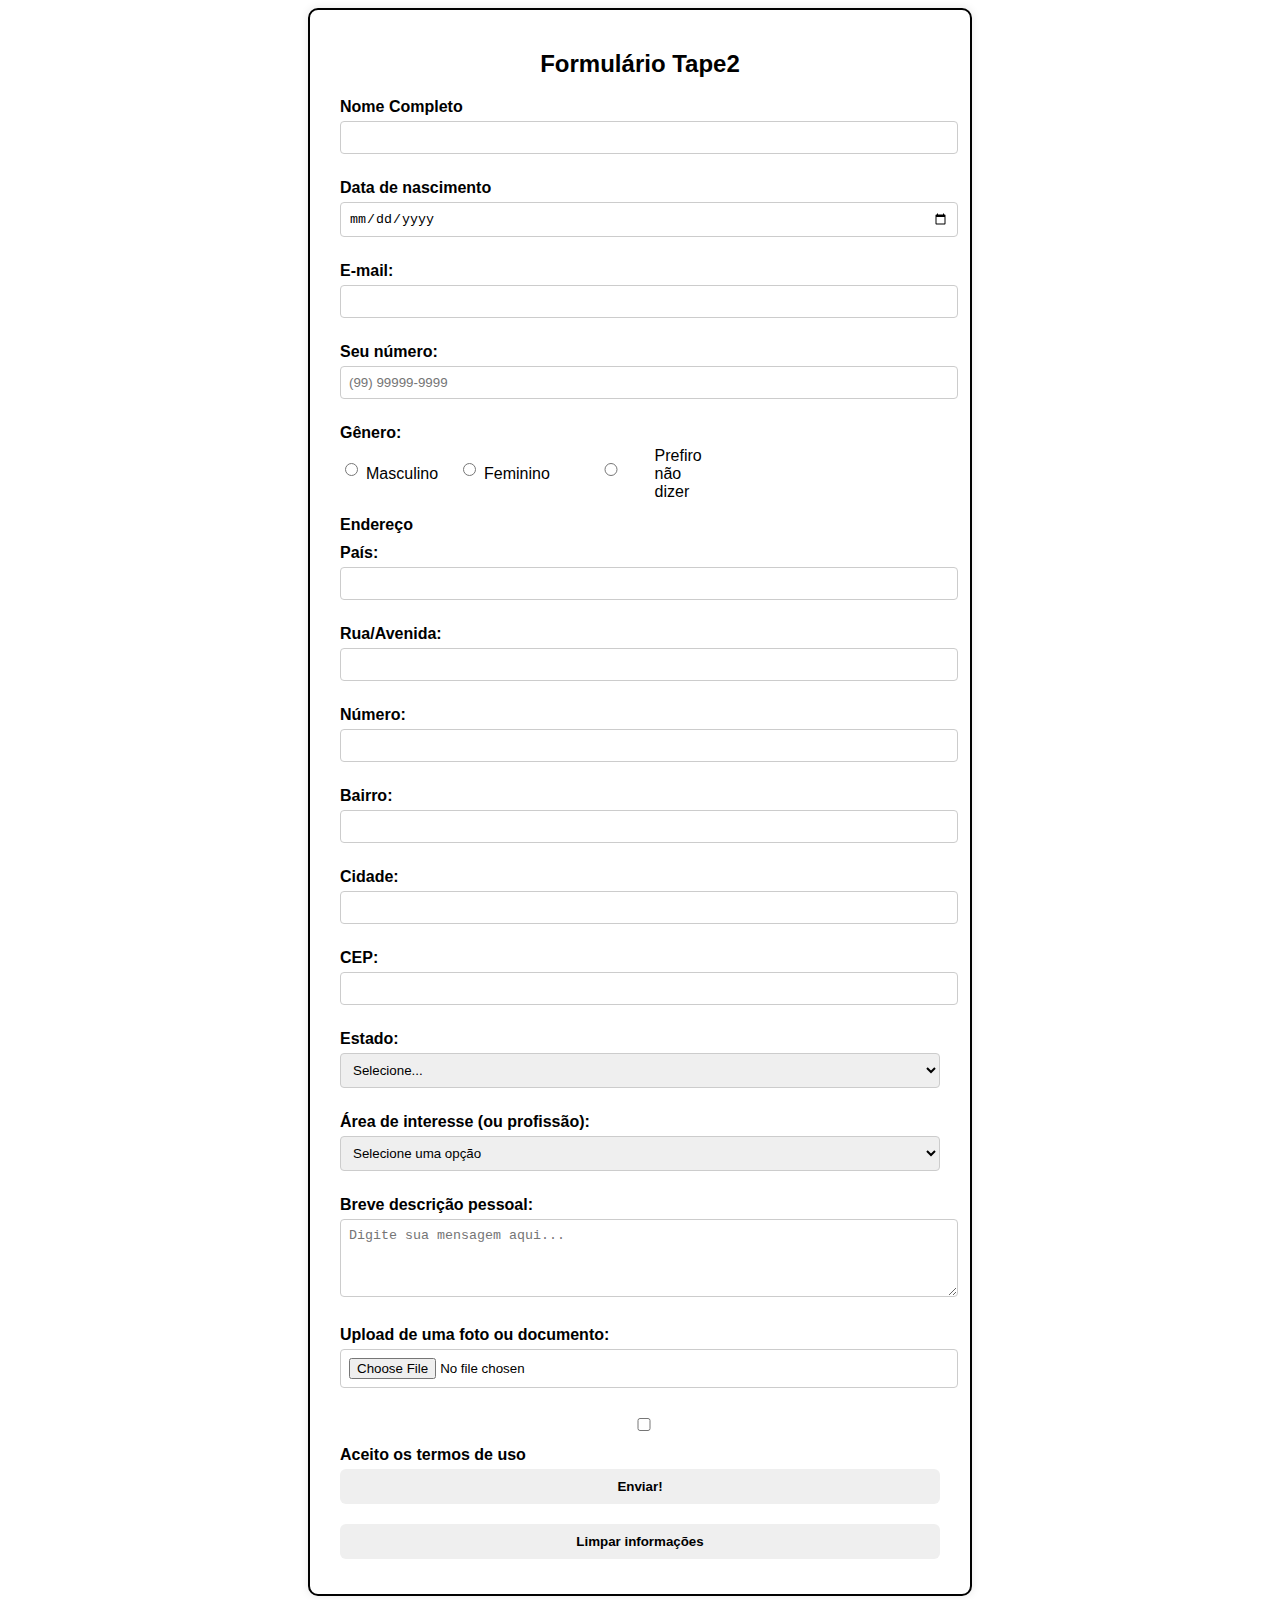
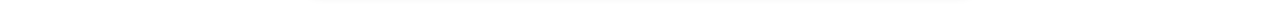
<file: html/formulario_cadastro_Emanuel.html>
<!DOCTYPE html>
<html lang="pt-BR">
<head>
  <meta charset="UTF-8">
  <meta name="viewport" content="width=device-width, initial-scale=1.0">
  <title>Formulário Cadastro</title>
  <style>
    body {
      font-family: Arial, sans-serif;
      background-color: #ffffff;
      display: flex;
      justify-content: center;
      align-items: center;
      min-height: 100vh;
    }

    form {
      background-color: #ffffff;
      border: 2px solid #000000;
      border-radius: 10px;
      padding: 20px 30px;
      max-width: 600px;
      width: 100%;
      box-shadow: 0 0 10px rgba(0, 0, 0, 0.1);
    }

    label {
      display: block;
      margin-top: 10px;
      font-weight: bold;
    }

    input, select, textarea {
      width: 100%;
      padding: 8px;
      margin-top: 5px;
      margin-bottom: 15px;
      border: 1px solid #ccc;
      border-radius: 4px;
    }

    .genero-opcoes {
      display: flex;
      gap: 20px;
      margin-top: 5px;
      margin-bottom: 15px;
    }

    .genero-opcoes label {
      display: inline-flex;
      align-items: center;
      gap: 5px;
      font-weight: normal;
      margin: 0;
    }

    input[type="submit"], input[type="reset"] {
      padding: 10px;
      border: none;
      border-radius: 6px;
      font-weight: bold;
      color: rgb(0, 0, 0);
      cursor: pointer;
      width: 100%;
    }
  </style>
</head>
<body>

  <form>
    <h2 style="text-align: center;">Formulário Tape2</h2>

    <label for="fname">Nome Completo</label>
    <input type="text" id="fname" name="fname" required>

    <label for="nasc">Data de nascimento</label>
    <input type="date" id="nasc" name="nasc" required>

    <label for="email">E-mail:</label>
    <input type="email" id="email" name="email" required>

    <label for="celular">Seu número:</label>
    <input type="tel" id="celular" name="celular" placeholder="(99) 99999-9999" required>

    <label>Gênero:</label>
    <div class="genero-opcoes">
      <label><input type="radio" name="genero" value="masculino">Masculino</label>
      <label><input type="radio" name="genero" value="feminino">Feminino</label>
      <label><input type="radio" name="genero" value="prefiro">Prefiro não dizer</label>
    </div>

    <label>Endereço</label>

    <label for="pais">País:</label>
    <input type="text" id="pais" name="pais" required>

    <label for="logradouro">Rua/Avenida:</label>
    <input type="text" id="logradouro" name="logradouro" required>

    <label for="numero">Número:</label>
    <input type="number" id="numero" name="numero" required>

    <label for="bairro">Bairro:</label>
    <input type="text" id="bairro" name="bairro" required>

    <label for="cidade">Cidade:</label>
    <input type="text" id="cidade" name="cidade" required>

    <label for="cep">CEP:</label>
    <input type="text" id="cep" name="cep" required>

    <label for="estado">Estado:</label>
    <select id="estado" name="estado" required>
      <option value="">Selecione...</option>
      <option value="AC">Acre (AC)</option>
      <option value="AL">Alagoas (AL)</option>
      <option value="AP">Amapá (AP)</option>
      <option value="AM">Amazonas (AM)</option>
      <option value="BA">Bahia (BA)</option>
      <option value="CE">Ceará (CE)</option>
      <option value="DF">Distrito Federal (DF)</option>
      <option value="ES">Espírito Santo (ES)</option>
      <option value="GO">Goiás (GO)</option>
      <option value="MA">Maranhão (MA)</option>
      <option value="MT">Mato Grosso (MT)</option>
      <option value="MS">Mato Grosso do Sul (MS)</option>
      <option value="MG">Minas Gerais (MG)</option>
      <option value="PA">Pará (PA)</option>
      <option value="PB">Paraíba (PB)</option>
      <option value="PR">Paraná (PR)</option>
      <option value="PE">Pernambuco (PE)</option>
      <option value="PI">Piauí (PI)</option>
      <option value="RJ">Rio de Janeiro (RJ)</option>
      <option value="RN">Rio Grande do Norte (RN)</option>
      <option value="RS">Rio Grande do Sul (RS)</option>
      <option value="RO">Rondônia (RO)</option>
      <option value="RR">Roraima (RR)</option>
      <option value="SC">Santa Catarina (SC)</option>
      <option value="SP">São Paulo (SP)</option>
      <option value="SE">Sergipe (SE)</option>
      <option value="TO">Tocantins (TO)</option>
    </select>

    <label for="profissao">Área de interesse (ou profissão):</label>
    <select id="profissao" name="profissao" required>
      <option value="">Selecione uma opção</option>
      <option value="ti">Tecnologia da Informação</option>
      <option value="medicina">Medicina</option>
      <option value="engenharia">Engenharia Civil</option>
      <option value="design">Design Gráfico</option>
      <option value="psico">Psicologia</option>
      <option value="marketing">Marketing Digital</option>
      <option value="direito">Direito</option>
      <option value="arq">Arquitetura</option>
      <option value="educacao">Educação</option>
      <option value="bio">Biologia</option>
      <option value="agro">Agronomia</option>
      <option value="cc">Ciência da Computação</option>
      <option value="rh">Recursos Humanos</option>
    </select>

    <label for="pessoal">Breve descrição pessoal:</label>
    <textarea id="pessoal" name="pessoal" rows="4" placeholder="Digite sua mensagem aqui..."></textarea>

    <label for="foto">Upload de uma foto ou documento:</label>
    <input type="file" id="foto" name="foto">

    <label>
      <input type="checkbox" required>
      Aceito os termos de uso
    </label>

    <div class="botoes">
      <input type="submit" value="Enviar!">
      <input type="reset" value="Limpar informações">
    </div>
  </form>

</body>
</html>
</file>
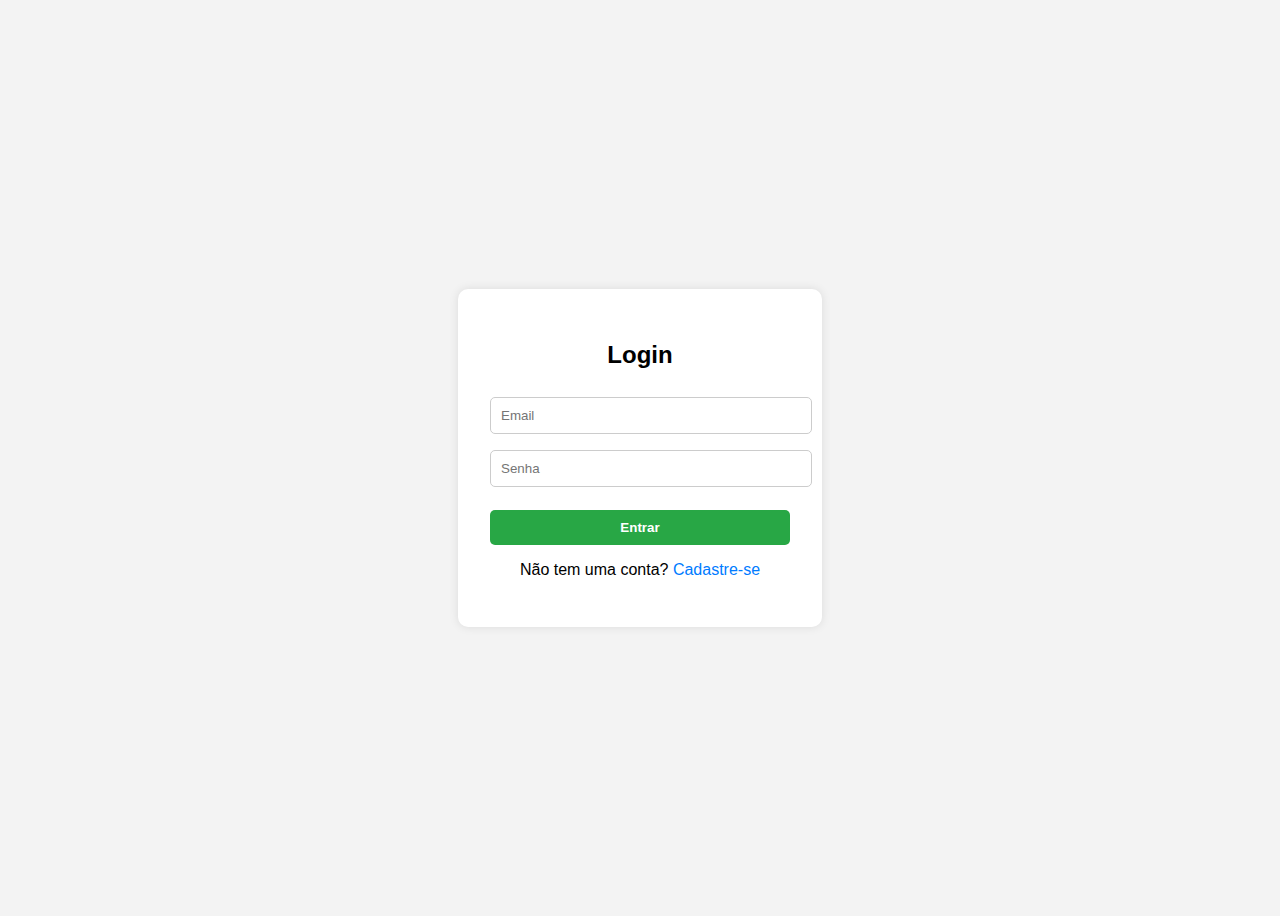
<file: html/conect.24(atividade/login_index.html>
<!DOCTYPE html>
<html lang="pt-BR">
<head>
  <meta charset="UTF-8">
  <meta name="viewport" content="width=device-width, initial-scale=1">
  <title>Login</title>
  <style>
    body {
      font-family: Arial, sans-serif;
      background-color: #f3f3f3;
      display: flex;
      justify-content: center;
      align-items: center;
      height: 100vh;
    }
    .login-container {
      background-color: #fff;
      padding: 2em;
      border-radius: 10px;
      box-shadow: 0 0 10px rgba(0,0,0,0.1);
      width: 300px;
      text-align: center;
    }
    input[type="email"], input[type="password"] {
      width: 100%;
      padding: 10px;
      margin: 8px 0;
      border: 1px solid #ccc;
      border-radius: 5px;
    }
    button {
      width: 100%;
      padding: 10px;
      background-color: #28a745;
      color: white;
      border: none;
      border-radius: 5px;
      cursor: pointer;
      font-weight: bold;
    }
    button:hover {
      background-color: #218838;
    }
    .error {
      color: red;
      font-size: 0.9em;
    }
    .cadastro {
      margin-top: 15px;
    }
    .cadastro a {
      text-decoration: none;
      color: #007bff;
    }
    .cadastro a:hover {
      text-decoration: underline;
    }
  </style>
</head>
<body>
  <div class="login-container">
    <h2>Login</h2>
    <form id="loginForm">
      <input type="email" id="email" placeholder="Email" required>
      <input type="password" id="password" placeholder="Senha" required>
      <p class="error" id="errorMsg"></p>
      <button type="submit">Entrar</button>
    </form>
    <div class="cadastro">
      <p>Não tem uma conta? <a href="cadastro_index.html">Cadastre-se</a></p>
    </div>
  </div>

  <script>
    const form = document.getElementById('loginForm');
    const errorMsg = document.getElementById('errorMsg');

    form.addEventListener('submit', function(event) {
      event.preventDefault();

      const email = document.getElementById('email').value.trim();
      const password = document.getElementById('password').value.trim();

      const emailRegex = /^[^\\s@]+@[^\\s@]+\\.[^\\s@]+$/;
      const senhaValida = password.length >= 6;

      if (!emailRegex.test(email)) {
        errorMsg.textContent = 'Por favor, insira um email válido.';
        return;
      }

      if (!senhaValida) {
        errorMsg.textContent = 'A senha deve ter no mínimo 6 caracteres.';
        return;
      }

      // Redireciona se tudo estiver válido
      window.location.href = 'index.html';
    });
  </script>
</body>
</html>
</file>
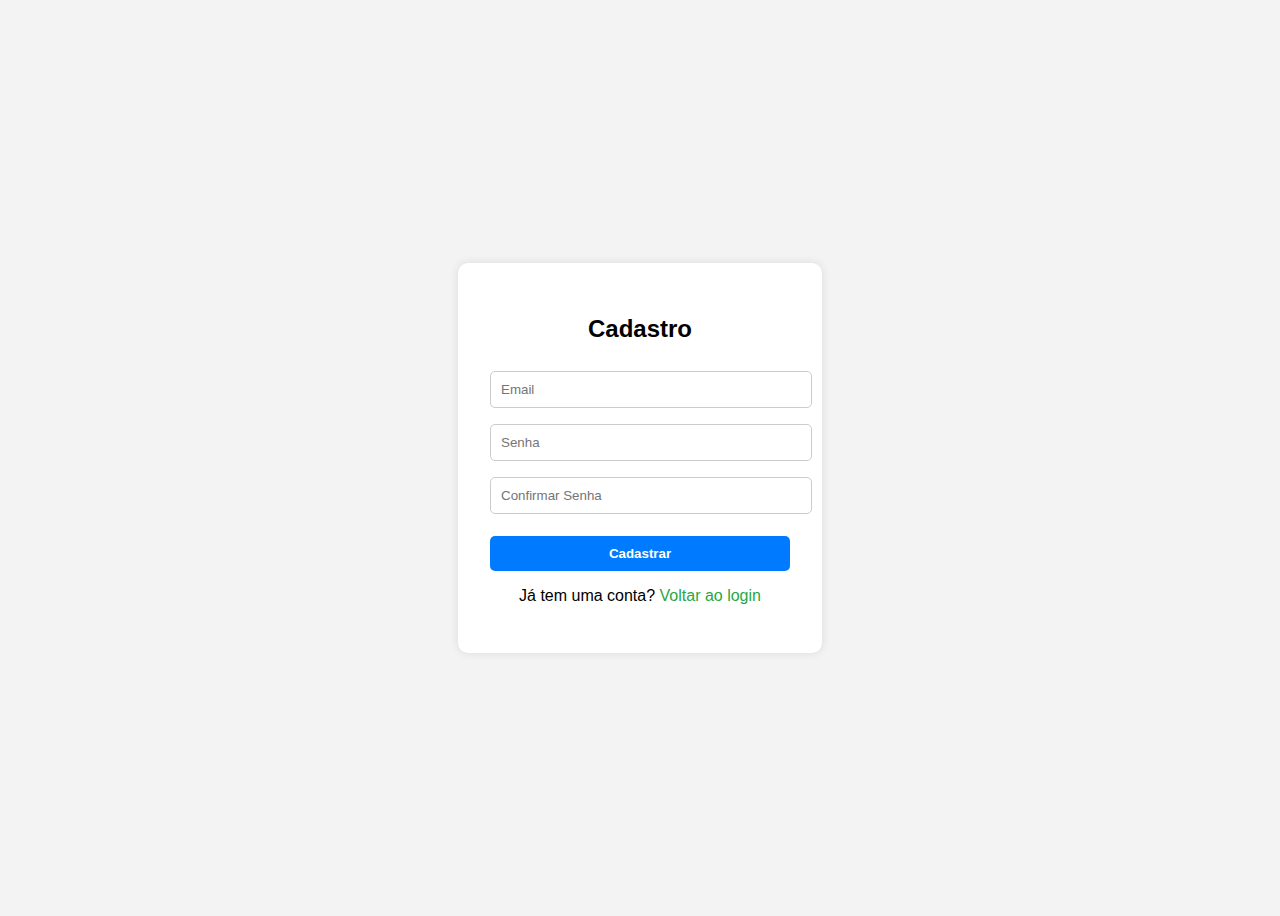
<file: html/conect.24(atividade/Meu/cadastro_index.html>
<!DOCTYPE html>
<html lang="pt-BR">
<head>
  <meta charset="UTF-8">
  <meta name="viewport" content="width=device-width, initial-scale=1">
  <title>Cadastro</title>
  <style>
    body {
      font-family: Arial, sans-serif;
      background-color: #f3f3f3;
      display: flex;
      justify-content: center;
      align-items: center;
      height: 100vh;
    }
    .cadastro-container {
      background-color: #fff;
      padding: 2em;
      border-radius: 10px;
      box-shadow: 0 0 10px rgba(0,0,0,0.1);
      width: 300px;
      text-align: center;
    }
    input[type="email"], input[type="password"] {
      width: 100%;
      padding: 10px;
      margin: 8px 0;
      border: 1px solid #ccc;
      border-radius: 5px;
    }
    button {
      width: 100%;
      padding: 10px;
      background-color: #007bff;
      color: white;
      border: none;
      border-radius: 5px;
      cursor: pointer;
      font-weight: bold;
    }
    button:hover {
      background-color: #0056b3;
    }
    .error {
      color: red;
      font-size: 0.9em;
    }
    .login {
      margin-top: 15px;
    }
    .login a {
      text-decoration: none;
      color: #28a745;
    }
    .login a:hover {
      text-decoration: underline;
    }
  </style>
</head>
<body>
  <div class="cadastro-container">
    <h2>Cadastro</h2>
    <form id="cadastroForm">
      <input type="email" id="email" placeholder="Email" required>
      <input type="password" id="password" placeholder="Senha" required>
      <input type="password" id="confirmPassword" placeholder="Confirmar Senha" required>
      <p class="error" id="errorMsg"></p>
      <button type="submit">Cadastrar</button>
    </form>
    <div class="login">
      <p>Já tem uma conta? <a href="login.html">Voltar ao login</a></p>
    </div>
  </div>

  <script>
    const form = document.getElementById('cadastroForm');
    const errorMsg = document.getElementById('errorMsg');

    form.addEventListener('submit', function(event) {
      event.preventDefault();

      const email = document.getElementById('email').value.trim();
      const password = document.getElementById('password').value.trim();
      const confirmPassword = document.getElementById('confirmPassword').value.trim();

      const emailRegex = /^[^\\s@]+@[^\\s@]+\\.[^\\s@]+$/;

      if (!emailRegex.test(email)) {
        errorMsg.textContent = 'Insira um e-mail válido.';
        return;
      }

      if (password.length < 6) {
        errorMsg.textContent = 'A senha deve ter pelo menos 6 caracteres.';
        return;
      }

      if (password !== confirmPassword) {
        errorMsg.textContent = 'As senhas não coincidem.';
        return;
      }

      // Redireciona se tudo estiver válido
      window.location.href = 'index.html';
    });
  </script>
</body>
</html>
</file>
